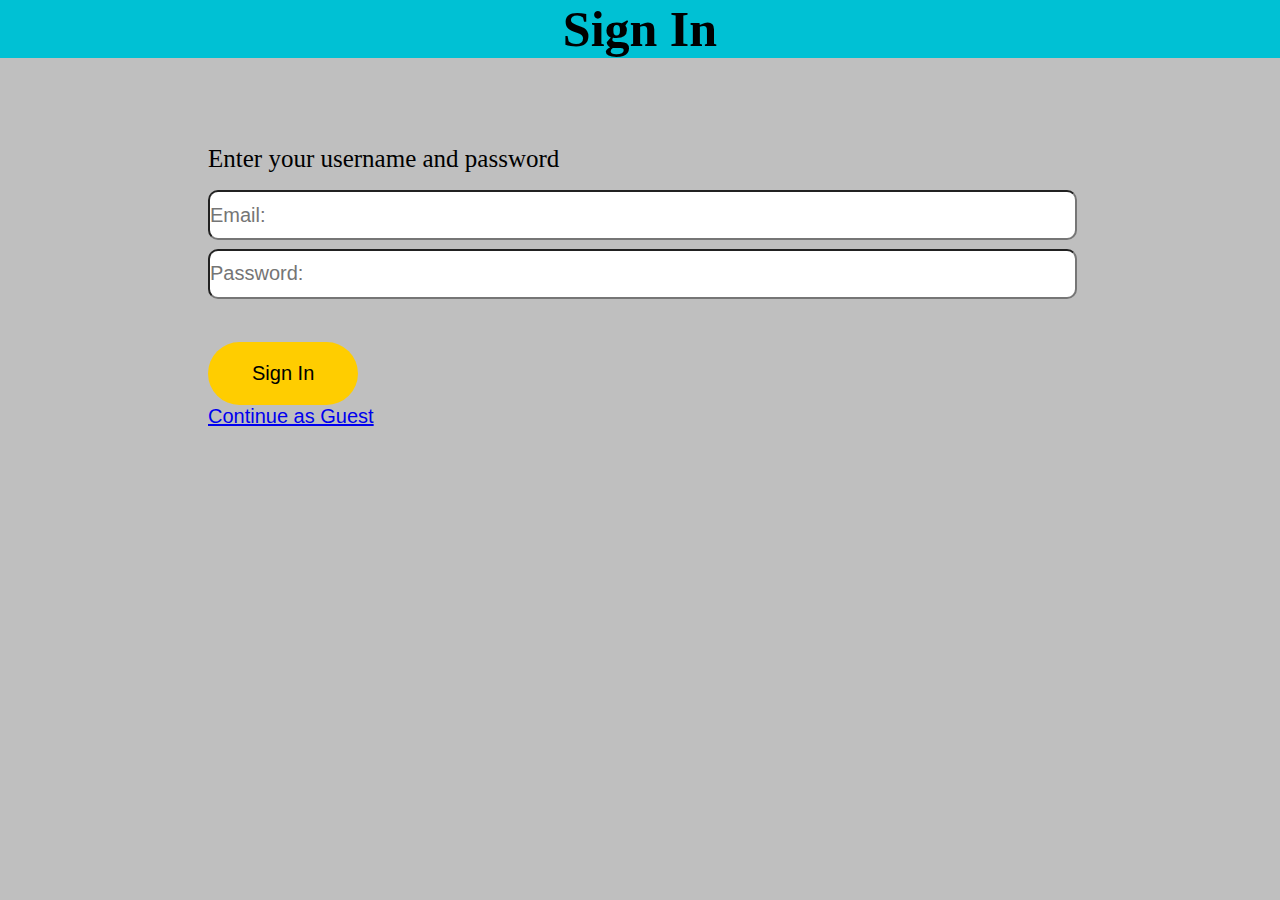
<file: index.html>
<html lang="en">
<head>
    <meta charset="UTF-8">
    <meta name="viewport" content="width=device-width, initial-scale=1.0">
    <link rel="stylesheet" href="stylesLoginScreen.css">
    <title>UniMap</title>
</head>
<body>
    <div class="grid-container">
            <div class="grid-item">
             <h1 id="Header">Sign In</h1>
         </div>
         <div id="mainBody" class="grid-item">
                <form>
                    <p id="textBox">Enter your username and password</p>
                    <label for="email"> </label>
                    <input size="70" type="email" id="userEmail" placeholder="Email:" />
                    <br />
                    <label for="password"></label>
                    <input size="70" type="password" id="userPassword" placeholder="Password:" />
                    <br />
                    <input type="submit" id="loginButton" value="Sign In" />
                    <br />
                    <button type="button" id="contAsGuest"><a href="map.html">Continue as Guest</a></button>
            </div>
    </div>
</body>
</html>
</file>
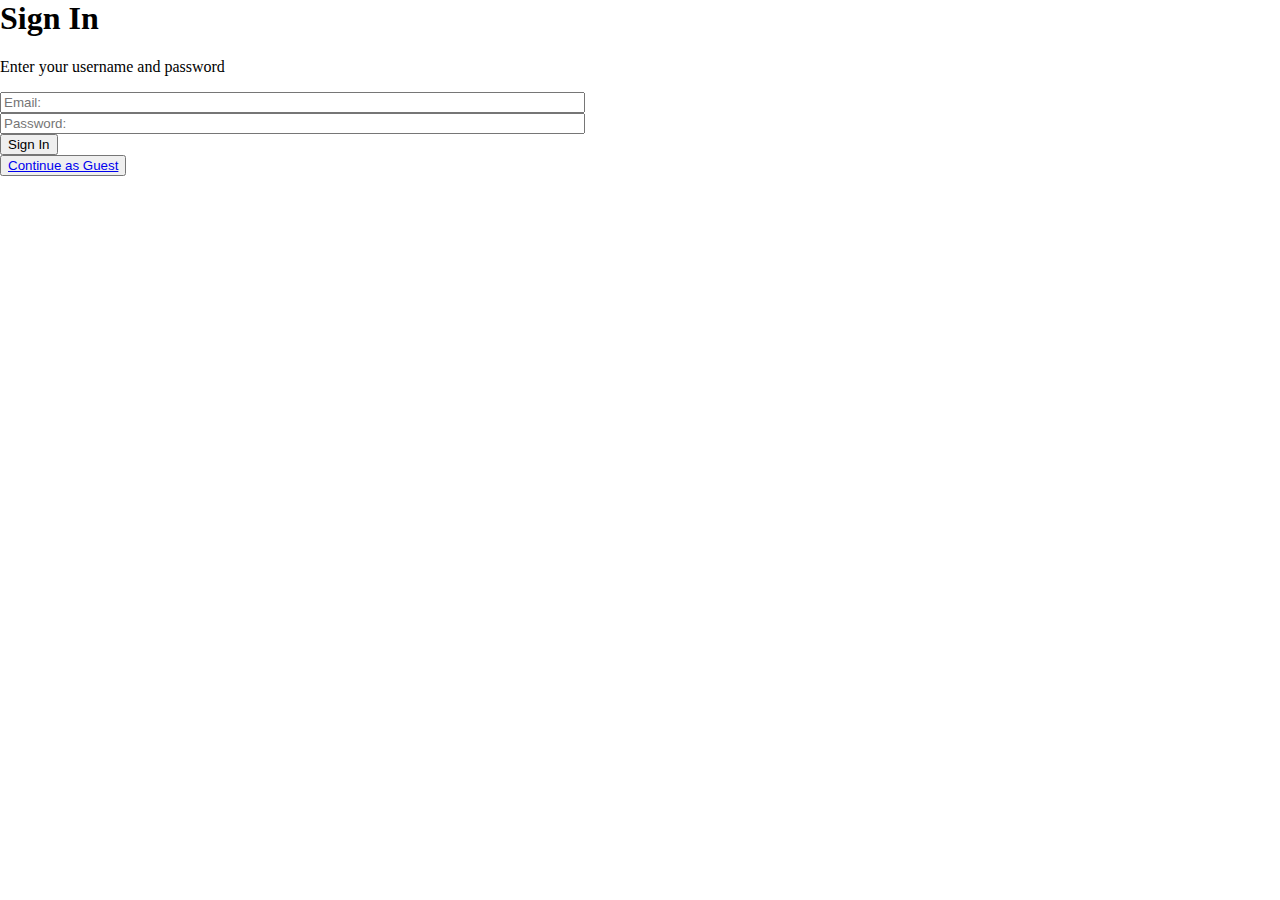
<file: Login.html>
<html lang="en">
<head>
    <meta charset="UTF-8">
    <meta name="viewport" content="width=device-width, initial-scale=1.0">
    <link rel="stylesheet" href="styles.css">
    <title>Login</title>
</head>
<body>
    <div class="grid-container">
            <div class="grid-item">
             <h1 id="Header">Sign In</h1>
         </div>
         <div id="mainBody" class="grid-item">
                <form>
                    <p id="textBox">Enter your username and password</p>
                    <label for="email"> </label>
                    <input size="70" type="email" id="userEmail" placeholder="Email:" />
                    <br />
                    <label for="password"></label>
                    <input size="70" type="password" id="userPassword" placeholder="Password:" />
                    <br />
                    <input type="submit" id="loginButton" value="Sign In" />
                    <br />
                    <button type="button" id="contAsGuest"><a href="#">Continue as Guest</a></button>
            </div>
    </div>
</body>
</html>
</file>
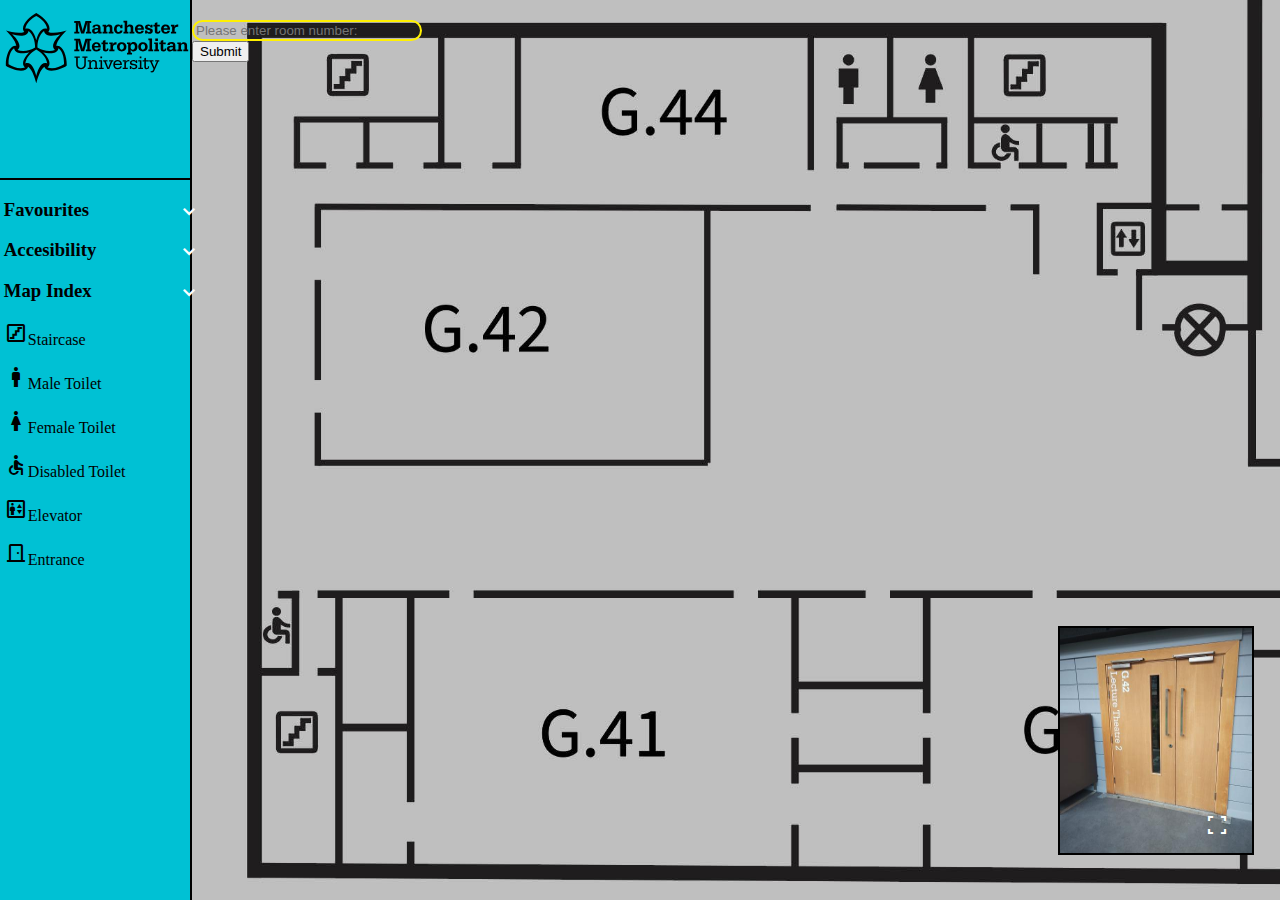
<file: map.html>
<!DOCTYPE html>
<html lang="en">
<head>
    <meta charset="UTF-8">
    <meta name="viewport" content="width=device-width, initial-scale=1.0">
    <link rel="stylesheet" href="styles.css">
    <link href="https://fonts.googleapis.com/css2?family=Material+Symbols+Outlined" rel="stylesheet" />
    <!-- <base href="https://team-project-25b23.firebaseapp.com/"> -->
    <title>UniMap</title>
</head>
<body>
    <div id="gridContainer">
        <div id="LogoDiv">
            <img src="logo.svg" alt="MMU Logo" id="MMULogo">
        </div>
        <div id="leftColumn">
                <div>
                    <h3>Favourites<button id="favouritesButton"><span class="material-symbols-outlined" id="favouritesExpand">expand_more</span></button></h3>
                    <p id="favouritesText">Lorem ipsum dolor sit amet consectetur adipisicing elit. Eius nostrum laboriosam quaerat cum nesciunt cupiditate voluptas ullam dignissimos. Aliquid ipsum asperiores, provident dolorem error ratione exercitationem earum eveniet alias architecto!</p>
                </div>
                <div>
                    <h3>Accesibility<button id="accesibilityButton" onclick="toggleText()"><span class="material-symbols-outlined" id="accesibilityExpand">expand_more</span></button></h3>
                </div>

                <input class="figure-caption-test" id="dark" style="display: none;" type="radio" name="option" value="Dark"/>
                <figcaption class="figure-caption-test" id="reveal-text" style="display: none;">
                    Dark mode
                </figcaption>
                <input class="figure-caption-test" id="light" style="display: none;" type="radio" name="option" value="Light"/>
                <figcaption class="figure-caption-test" id="reveal-text" style="display: none;">
                    Light mode
                </figcaption>
                <input class="figure-caption-test" id="colourblind" style="display: none;" type="radio" name="option" value="Colourblind"/>
                <figcaption class="figure-caption-test" id="reveal-text" style="display: none;">
                    Colourblind mode
                </figcaption>


                <div>
                    <h3>Map Index<button id="mapIndexButton"><span class="material-symbols-outlined" id="mapIndexExpand">expand_more</span></button></h3>
                    <p class="mapIndexText"><span class="material-symbols-outlined">stairs</span>Staircase</p>
                    <p class="mapIndexText"><span class="material-symbols-outlined">man</span>Male Toilet</p>
                    <p class="mapIndexText"><span class="material-symbols-outlined">woman</span>Female Toilet</p>
                    <p class="mapIndexText"><span class="material-symbols-outlined">accessible</span>Disabled Toilet</p>
                    <p class="mapIndexText"><span class="material-symbols-outlined">elevator</span>Elevator</p>
                    <p class="mapIndexText"><span class="material-symbols-outlined">door_front</span>Entrance</p>
                </div>
                    
        </div>
        <div id="rightColumn">
            <div class="inputbox">
                <input id="userinput" placeholder="Please enter room number:">
                <button id = "mySubmit">Submit</button>
            </div>
            <div id="mapDiv">
                <img src="GroundFloorMap.jpeg" alt="Map Image" id="mapImage">
                <img src="G.42LectureTheatre.jpg" alt="Room Image" id="image">
                <span class="material-symbols-outlined" id="fullscreenButton">fullscreen</span>
                <span class="material-symbols-outlined" id="fullscreenExit">fullscreen_exit</span>

            </div>
        </div>
    </div>
    <script src="script.js"></script>
    <script src="myjs.js"></script>
</body>
</html>
</file>
<file: stylesLoginScreen.css>
* {
    margin: 0;
    padding: 0;
    background-color: #bfbfbf;
} 

.grid-container {
    display: grid;
    grid-template-rows: auto auto;
}

#Header {
    background-color: #00c1d4;
    text-align:center;
    font-size: 50px;
}

#mainBody {
    display: flex;
    align-items: center;
    flex-direction: column;
    padding-left: 5px;
}

#userEmail {
    margin-top: 2%;
    height:50px;
    background-color: white;
    border-radius: 10px;
    font-size: 20px;
}

#userPassword {
    margin-top: 1%;
    height: 50px;
    background-color: white;
    border-radius: 10px;
    font-size: 20px;
}

#loginButton {
    margin-top: 5%;
    background-color: #ffcd00;
    border: none;
    padding: 20px 44px;
    text-align: center;
    font-size: 20px;
    border-radius: 50px;
    justify-content: center;
}

#contAsGuest {
    font-size: 20px;
    border: none;
}

#textBox {
    margin-top: 10%;
    font-size: 25px;
}
</file>
<file: styles.css>
html, body { /* Removes default settings */
    margin: 0;
    padding: 0;
}  

#gridContainer{ 
    display: grid;
    grid-template-columns: 15vw 85vw;
    grid-template-rows: 20vh 80vh;
    height: 100vh;
    width: 100vw;
}

#leftColumn{
    grid-column: 1/1;
    background-color: #00c1d4;
    border-right: 2px solid black;
    padding-left: 2%;
    position: relative;
}

#LogoDiv{
    grid-column: 1/1;
    grid-row: 1/1;
    background-color: #00c1d4;
    border-right: 2px solid black;
    border-bottom: 2px solid black;
    padding-top: 2%;
    padding-left: 2%;
    /* padding based on REM perhaps for scaling reasons. Look into. Same with the border PX when zooming */
}

#favouritesButton{
    display: inline;
    color: white;
    position: absolute;
    cursor: pointer;
    left: 90%;
    background: none;
    border: none;
    outline: none;
    box-shadow: none;
}

#accesibilityButton{
    display: inline;
    color: white;
    position: absolute;
    cursor: pointer;
    left: 90%;
    background: none;
    border: none;
    outline: none;
    box-shadow: none;
}

#mapIndexButton{
    display: inline;
    color: white;
    position: absolute;
    cursor: pointer;
    left: 90%;
    background: none;
    border: none;
    outline: none;
    box-shadow: none;
}

#favouritesText{
    display: none;
}

#accesibilityText{
    display: none;
}

#mapIndexText{
    display: none;
}

#MMULogo{ /* ensures that the logo contains the entire grid box*/
    object-fit: contain;
    width: 100%;
    height: 50%;
}

#rightColumn{
    /* padding-left: 1%; */
    grid-column: 2/2;
    grid-row: 1/ span 2;
}

#mapImage{
    position: absolute; 
    object-fit: contain;
    width: 100%;
    height: 100%;
    /* margin-left: -10%; */
    background-color: #bfbfbf;
    z-index: -1;
}

#image{ 
    position: absolute;
    border: 2px solid black; 
    right: 2%;
    bottom: 5%;
    width: 15%;
    height: 25%;
}

#fullscreenButton{
    position: absolute;
    right: 4%;
    bottom: 7%;
    color: white;
}

.inputbox input{
    width: 90%;
    height:5%;
    margin-top: 20px;
    background: transparent;
    border: none;
    outline: none;
    border: 2px solid rgba(255, 240, 0); 
    border-radius: 40px;
}

.inputbox{
    padding-bottom: 20%;
    position: absolute;
}

#fullscreenButton{
    display: inline;
    color: white;
    position: absolute;
    cursor: pointer;
    background: none;
    border: none;
    outline: none;
    box-shadow: none;

}

#fullscreenExit{
    display: inline;
    color: white;
    position: absolute;
    cursor: pointer;
    background: none;
    border: none;
    outline: none;
    box-shadow: none;
    right: 4%;
    bottom: 7%;
    display: none;

}

/* Something is causing horizontal scroll, maybe g42 width. need to position image in left corner and only take up certains space. */
/* Might need to set g42 into its own div inside a div with image.png. Pos relative image.pngs div and then absolute g42. */
</file>
